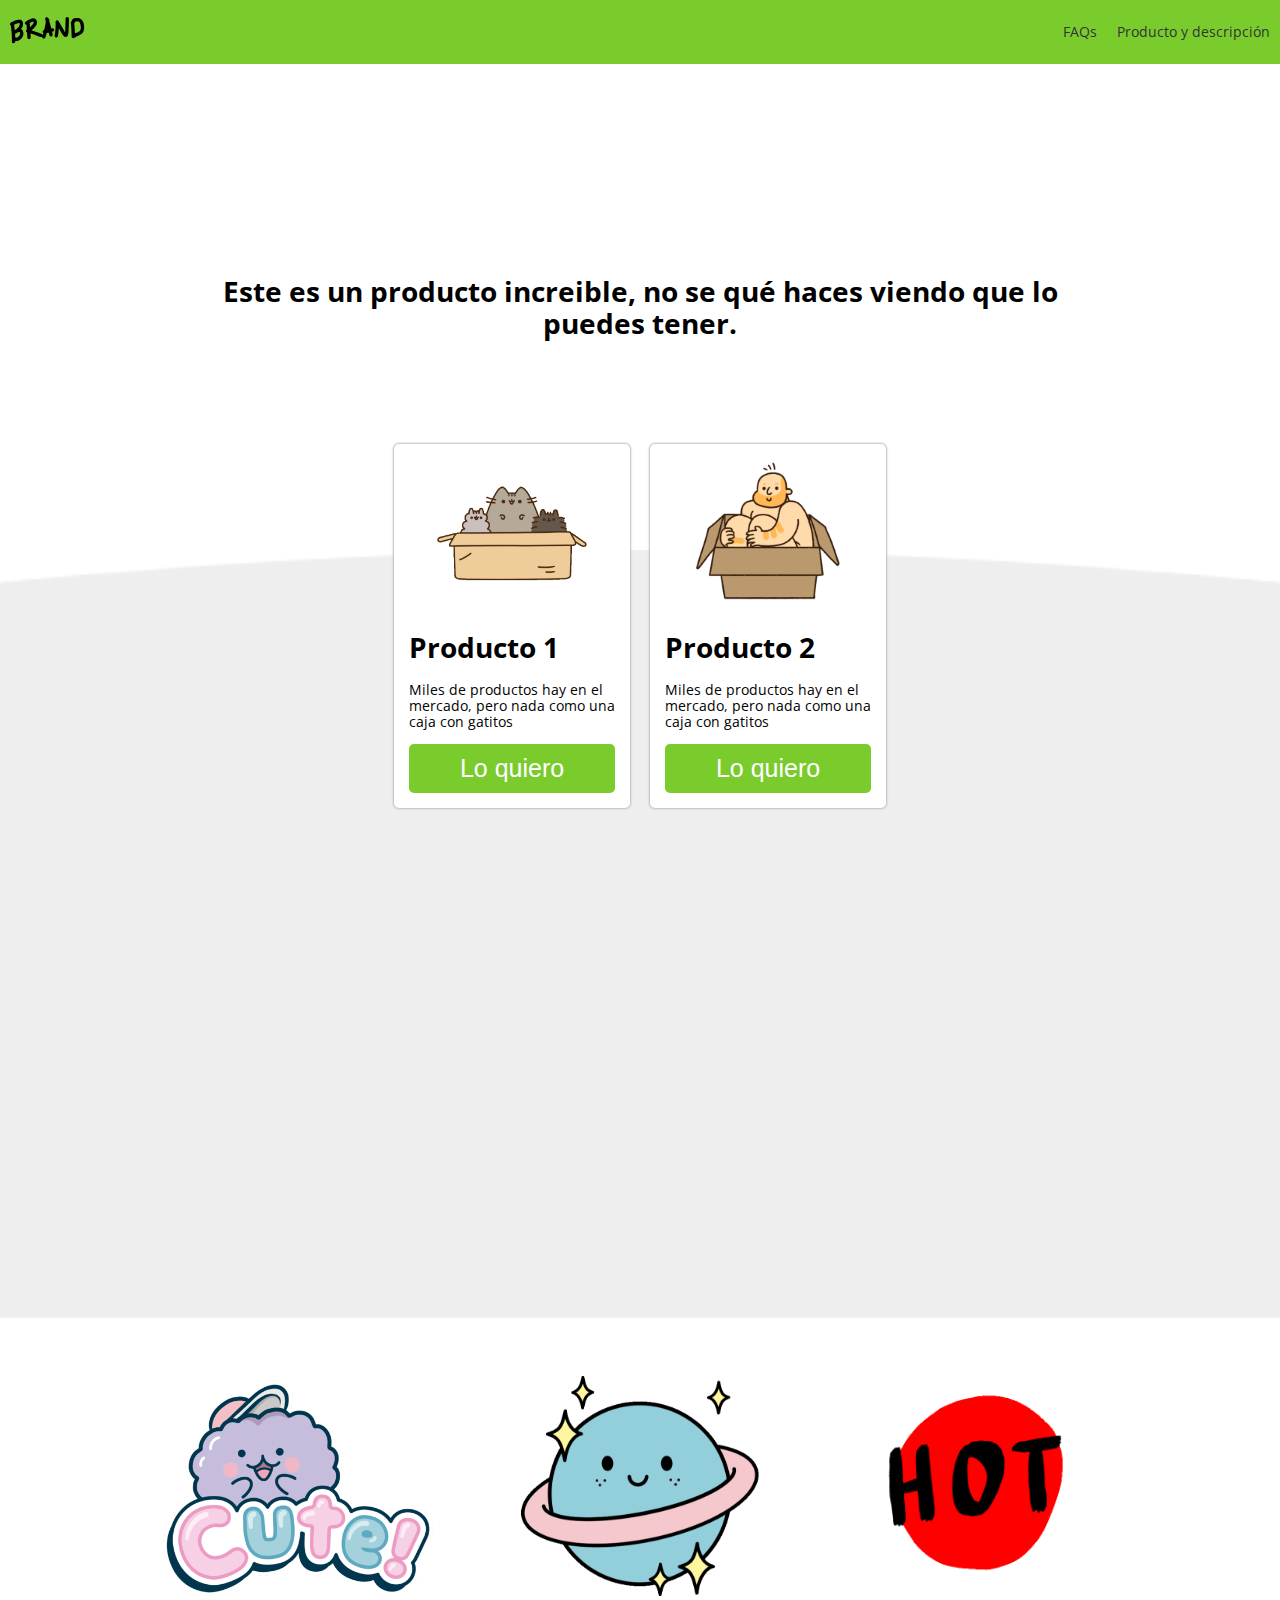
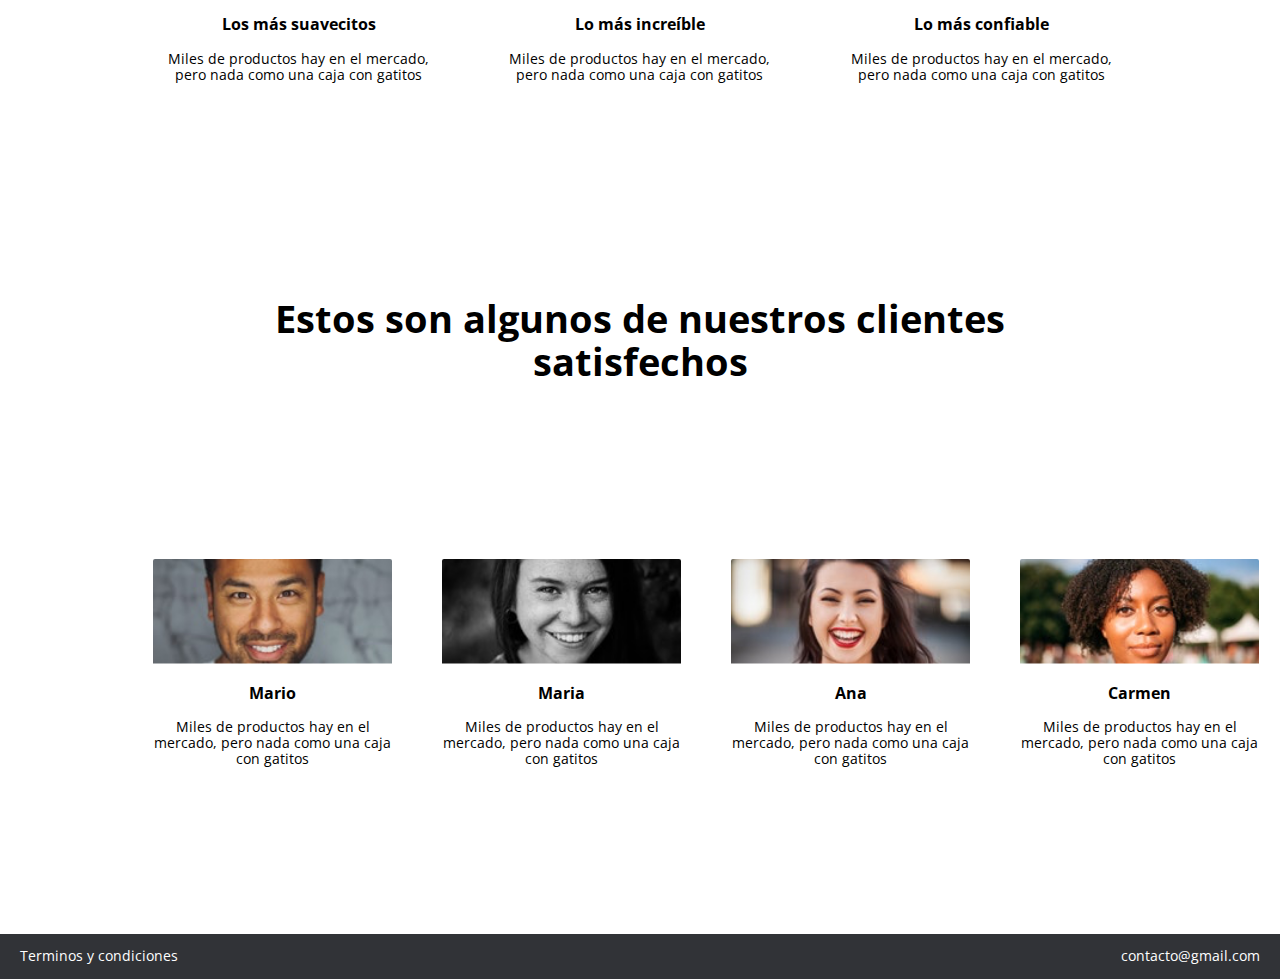
<file: index.html>
<!DOCTYPE html>
<html lang="es">
  <head>
    <meta charset="utf-8">
    <meta name="viewport" content="width=device-width, initial-scale=1.0">
    <meta http-equiv="X-UA-Compatible" content="ie=edge">
    <link rel="stylesheet" href="animation.css">
    <link rel="stylesheet" href="normalize.css">
    <link rel="stylesheet" href="estilos.css">
    <link rel="stylesheet" href="mobile.css">
    <title>Brand</title>
  </head>
  <body>
    <!-- Aquí empieza la navBar -->
    <nav class="fadeInDown">
      <div class="brand_image">
        <img src="imagenes/logo.png" alt="">
      </div>
      <div class="nav_options">
        <ul>
          <li><a href="faqs.html">FAQs</a></li>
          <li><a href="producto.html">Producto y descripción</a></li>
        </ul>
      </div>
    </nav>
    <!-- Aquí empiezan las muestras de Productos -->
    <div class="main_section fadeIn">
      <h1>Este es un producto increible, no se qué haces viendo que lo puedes tener.</h1>
    </div>
    <div class="products">
      <div class="product fadeInUp">
        <div class="content">
             <div class="img_content">
                <img src="imagenes/box2.png" alt="">
             </div>
             <h1>Producto 1</h1>
             <p>Miles de productos hay en el mercado, pero nada como una caja con gatitos</p>
             <a href="venta.html"><button class="main_button">Lo quiero</button></a>
        </div>
      </div>
      <div class="product fadeInUp">
        <div class="content">
             <div class="img_content">
                <img src="imagenes/box1.png" alt="">
             </div>
             <h1>Producto 2</h1>
             <p>Miles de productos hay en el mercado, pero nada como una caja con gatitos</p>
             <a href="venta_2.html"><button class="main_button">Lo quiero</button></a>
        </div>
      </div>
    </div>
    <!-- Aquí empiezan las Caracteristicas de la Página y Productos -->
    <section class="characteristics">
      <div class="characts">
        <div class="charact">
          <div class="charact_content">
               <div class="img_charact">
                  <img src="imagenes/b1.png" alt="">
               </div>
               <h3>Los más suavecitos</h3>
               <p>Miles de productos hay en el mercado, pero nada como una caja con gatitos</p>
          </div>
        </div>
        <div class="charact">
            <div class="charact_content">
                 <div class="img_charact">
                    <img src="imagenes/b2.png" alt="">
                 </div>
                 <h3>Lo más increíble</h3>
                 <p>Miles de productos hay en el mercado, pero nada como una caja con gatitos</p>
            </div>
        </div>
        <div class="charact">
            <div class="charact_content">
                 <div class="img_charact">
                    <img src="imagenes/b3.png" alt="">
                 </div>
                 <h3>Lo más confiable</h3>
                 <p>Miles de productos hay en el mercado, pero nada como una caja con gatitos</p>
            </div>
        </div>
      </div>
    </section>
    <!-- Aquí empiezan los Testimonios -->
    <section class="clients">
      <div class="test_section">
        <h2>Estos son algunos de nuestros clientes satisfechos</h2>
      </div>
      <div class="testimonials">
        <div class="testimony">
          <div class="testimony_content">
               <div class="img_client">
                  <img src="imagenes/p1.png" alt="">
               </div>
               <h3>Mario</h3>
               <p>Miles de productos hay en el mercado, pero nada como una caja con gatitos</p>
          </div>
        </div>
        <div class="testimony">
            <div class="testimony_content">
                 <div class="img_client">
                    <img src="imagenes/p2.png" alt="">
                 </div>
                 <h3>Maria</h3>
                 <p>Miles de productos hay en el mercado, pero nada como una caja con gatitos</p>
            </div>
        </div>
        <div class="testimony">
            <div class="testimony_content">
                 <div class="img_client">
                    <img src="imagenes/p3.png" alt="">
                 </div>
                 <h3>Ana</h3>
                 <p>Miles de productos hay en el mercado, pero nada como una caja con gatitos</p>
            </div>
        </div>
        <div class="testimony">
            <div class="testimony_content">
                 <div class="img_client">
                    <img src="imagenes/p4.png" alt="">
                 </div>
                 <h3>Carmen</h3>
                 <p>Miles de productos hay en el mercado, pero nada como una caja con gatitos</p>
            </div>
        </div>
      </div>
    </section>
    <!-- Aquí empiezan el Footer -->
    <footer>
      <div class="footer_section">
        <p dir="ltr"><a href="#">Terminos y condiciones</a></p>
        <p dir="rtl"><a href="mailto:comtacto@gmail.com">contacto@gmail.com</a></p>
      </div>
    </footer>
  </body>
</html>
</file>
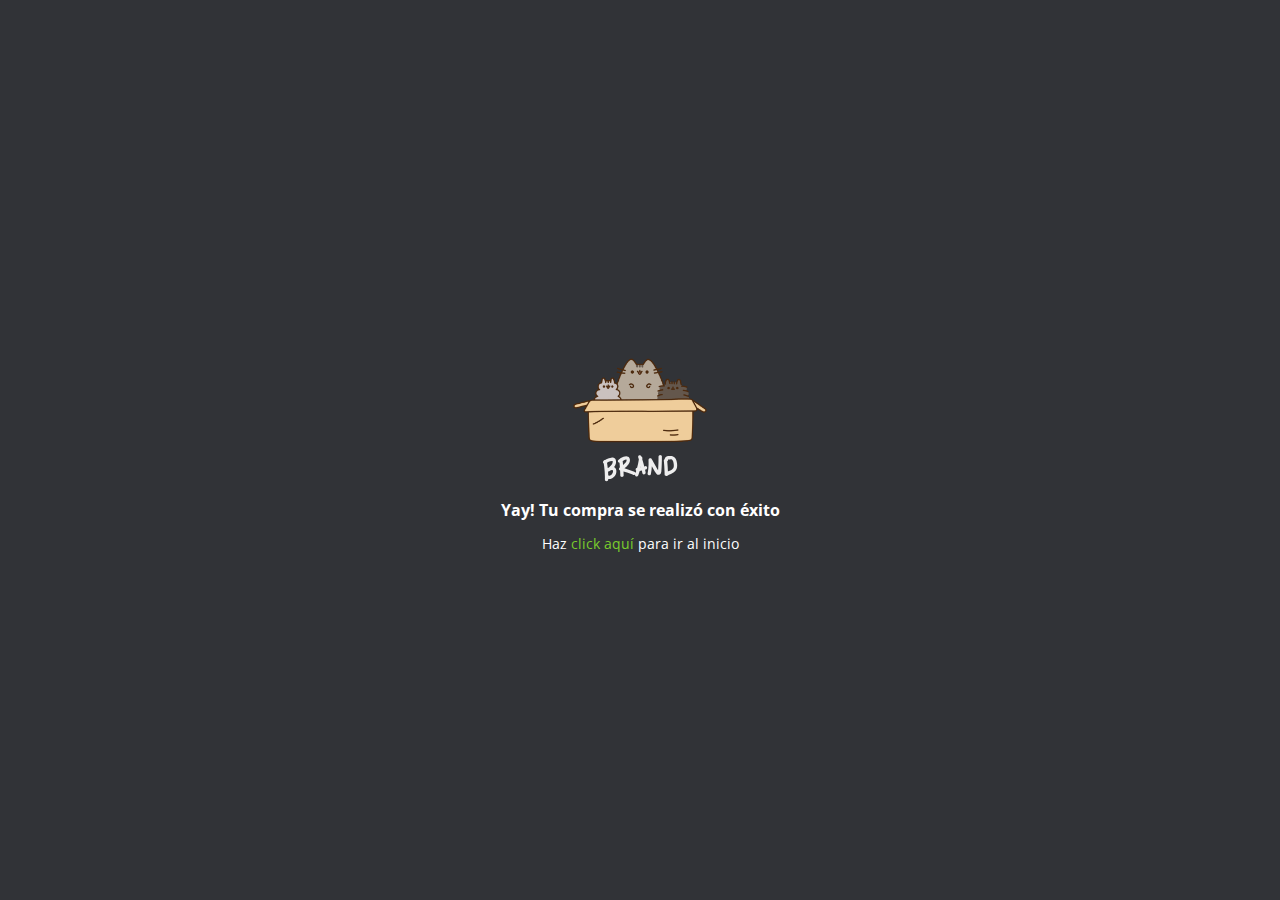
<file: exito.html>
<!DOCTYPE html>
<html lang="es" dir="ltr">
  <head>
    <meta charset="utf-8">
    <meta name="viewport" content="width=device-width, initial-sacle=1.0">
    <meta http-equiv="X-UA-Compatible" content="ie=edge">
    <link rel="stylesheet" href="normalize.css">
    <link rel="stylesheet" href="estilos.css">
    <link rel="stylesheet" href="animation.css">
    <link rel="stylesheet" href="paypal.css">
    <title>Exito</title>
  </head>
  <body>
    <div class="content_paypal">
      <img src="imagenes/box_brand.png" alt="">
      <h3>Yay! Tu compra se realizó con éxito</h3>
      <p>Haz <a href="brand.html">click aquí</a> para ir al inicio</p>
    </div>
  </body>
</html>
</file>
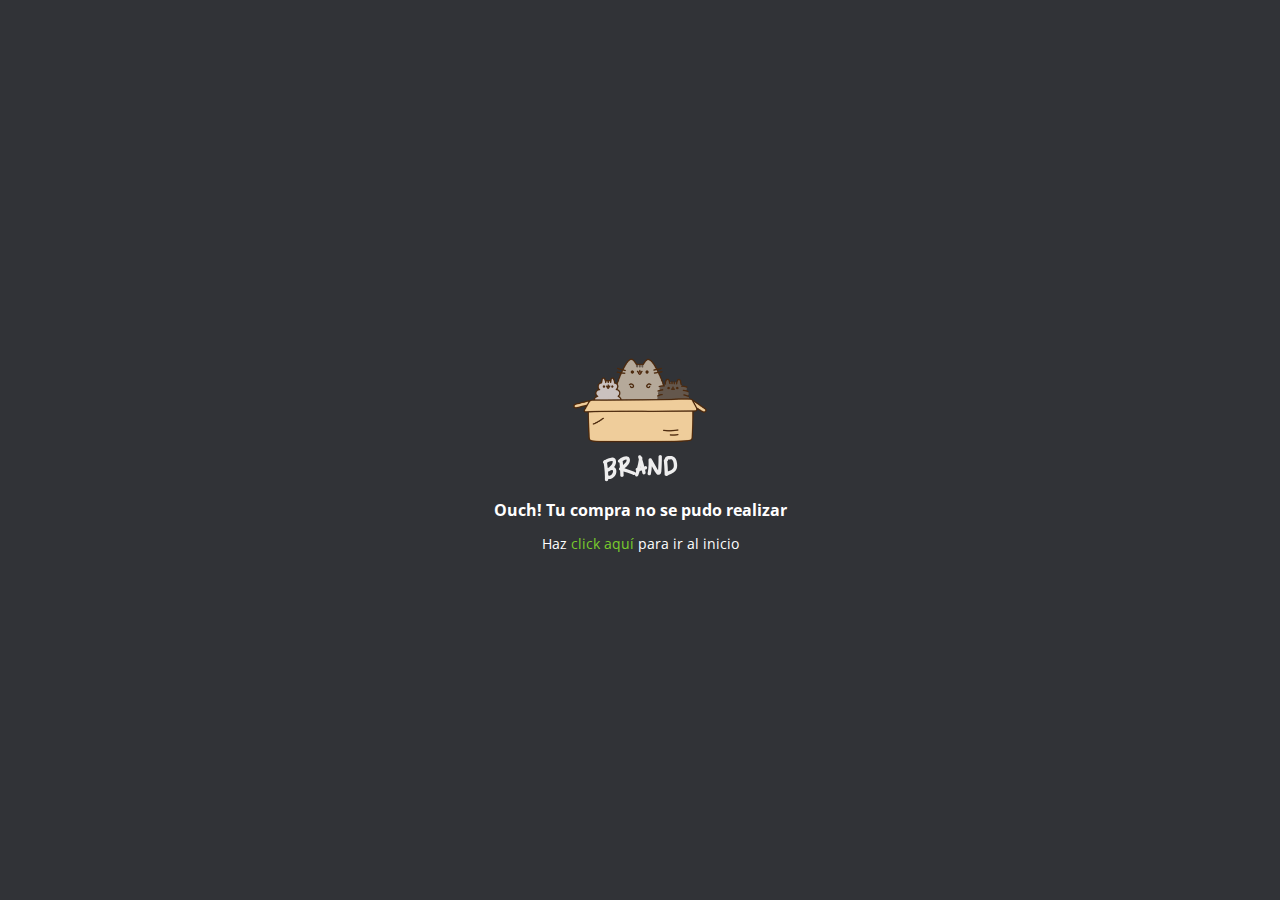
<file: falla.html>
<!DOCTYPE html>
<html lang="es" dir="ltr">
  <head>
    <meta charset="utf-8">
    <meta name="viewport" content="width=device-width, initial-sacle=1.0">
    <meta http-equiv="X-UA-Compatible" content="ie=edge">
    <link rel="stylesheet" href="normalize.css">
    <link rel="stylesheet" href="estilos.css">
    <link rel="stylesheet" href="animation.css">
    <link rel="stylesheet" href="paypal.css">
    <title>Exito</title>
  </head>
  <body>
    <div class="content_paypal">
      <img src="imagenes/box_brand.png" alt="">
      <h3>Ouch! Tu compra no se pudo realizar</h3>
      <p>Haz <a href="brand.html">click aquí</a> para ir al inicio</p>
    </div>
  </body>
</html>
</file>
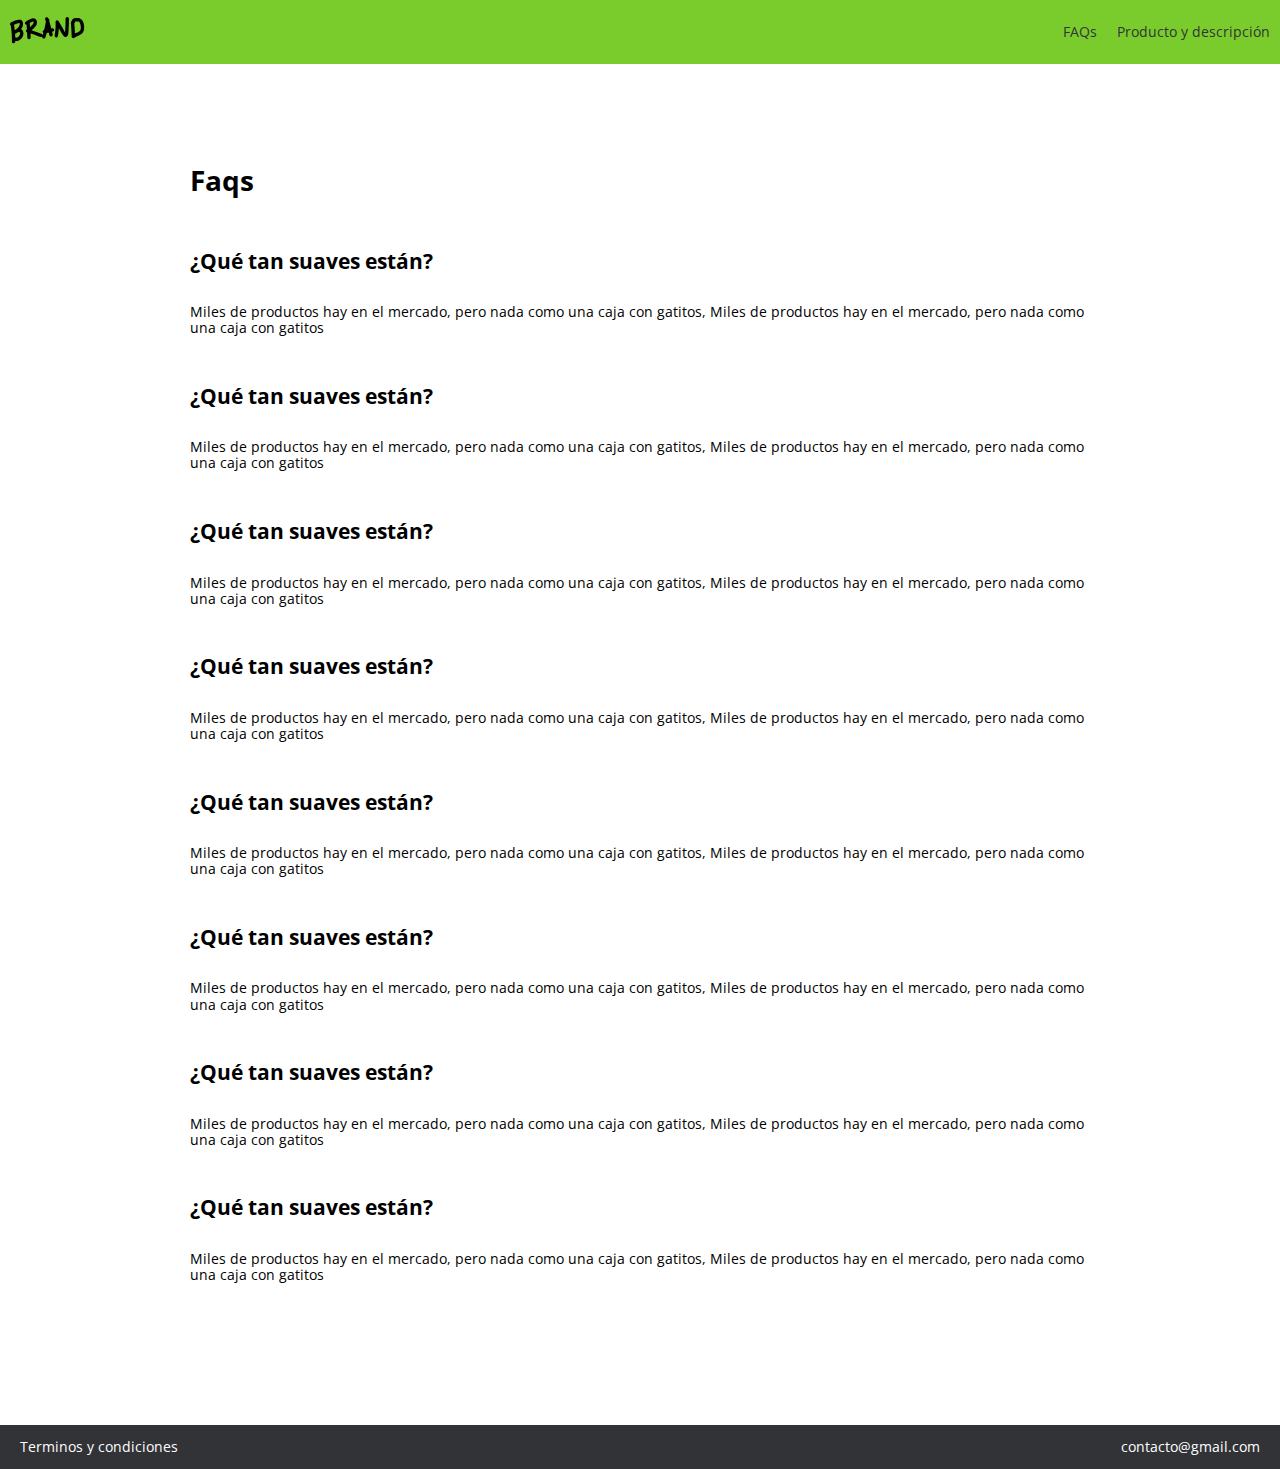
<file: faqs.html>
<!DOCTYPE html>
<html lang="es">
  <head>
    <meta charset="utf-8">
    <meta name="viewport" content="width=device-width, initial-scale=1.0">
    <meta http-equiv="X-UA-Compatible" content="ie=edge">
    <link rel="stylesheet" href="grid.css">
    <link rel="stylesheet" href="animation.css">
    <link rel="stylesheet" href="normalize.css">
    <link rel="stylesheet" href="estilos.css">
    <title>Brand</title>
  </head>
  <body>
    <!-- Aquí empieza la navBar -->
    <nav class="fadeInDown">
      <div class="brand_image">
        <a href="index.html"><img src="imagenes/logo.png" alt=""></a>
      </div>
      <div class="nav_options">
        <ul>
          <li><a href="#">FAQs</a></li>
          <li><a href="producto.html">Producto y descripción</a></li>
        </ul>
      </div>
    </nav>
    <!-- Aquí empiezan los productos -->
    <div class="grids_container">
      <h1 class="fadeIn">Faqs</h1>
      <br>
      <h2>¿Qué tan suaves están?</h2>
      <div class="row">
        <div class="col-12">
          <p>Miles de productos hay en el mercado, pero nada como una caja con gatitos, Miles de productos hay en el mercado, pero nada como una caja con gatitos</p>
        </div>
      </div>
      <br>
      <h2>¿Qué tan suaves están?</h2>
      <div class="row">
        <div class="col-12">
          <p>Miles de productos hay en el mercado, pero nada como una caja con gatitos, Miles de productos hay en el mercado, pero nada como una caja con gatitos</p>
        </div>
      </div>
      <br>
      <h2>¿Qué tan suaves están?</h2>
      <div class="row">
        <div class="col-12">
          <p>Miles de productos hay en el mercado, pero nada como una caja con gatitos, Miles de productos hay en el mercado, pero nada como una caja con gatitos</p>
        </div>
      </div>
      <br>
      <h2>¿Qué tan suaves están?</h2>
      <div class="row">
        <div class="col-12">
          <p>Miles de productos hay en el mercado, pero nada como una caja con gatitos, Miles de productos hay en el mercado, pero nada como una caja con gatitos</p>
        </div>
      </div>
      <br>
      <h2>¿Qué tan suaves están?</h2>
      <div class="row">
        <div class="col-12">
          <p>Miles de productos hay en el mercado, pero nada como una caja con gatitos, Miles de productos hay en el mercado, pero nada como una caja con gatitos</p>
        </div>
      </div>
      <br>
      <h2>¿Qué tan suaves están?</h2>
      <div class="row">
        <div class="col-12">
          <p>Miles de productos hay en el mercado, pero nada como una caja con gatitos, Miles de productos hay en el mercado, pero nada como una caja con gatitos</p>
        </div>
      </div>
      <br>
      <h2>¿Qué tan suaves están?</h2>
      <div class="row">
        <div class="col-12">
          <p>Miles de productos hay en el mercado, pero nada como una caja con gatitos, Miles de productos hay en el mercado, pero nada como una caja con gatitos</p>
        </div>
      </div>
      <br>
      <h2>¿Qué tan suaves están?</h2>
      <div class="row">
        <div class="col-12">
          <p>Miles de productos hay en el mercado, pero nada como una caja con gatitos, Miles de productos hay en el mercado, pero nada como una caja con gatitos</p>
        </div>
      </div>
    </div>
    <!-- Aquí empiezan el Footer -->
    <footer class="footer_content">
      <div class="footer_section">
        <p dir="ltr"><a href="#">Terminos y condiciones</a></p>
        <p dir="rtl"><a href="mailto:contacto@gmail.com">contacto@gmail.com</a></p>
      </div>
    </footer>
  </body>
</html>
</file>
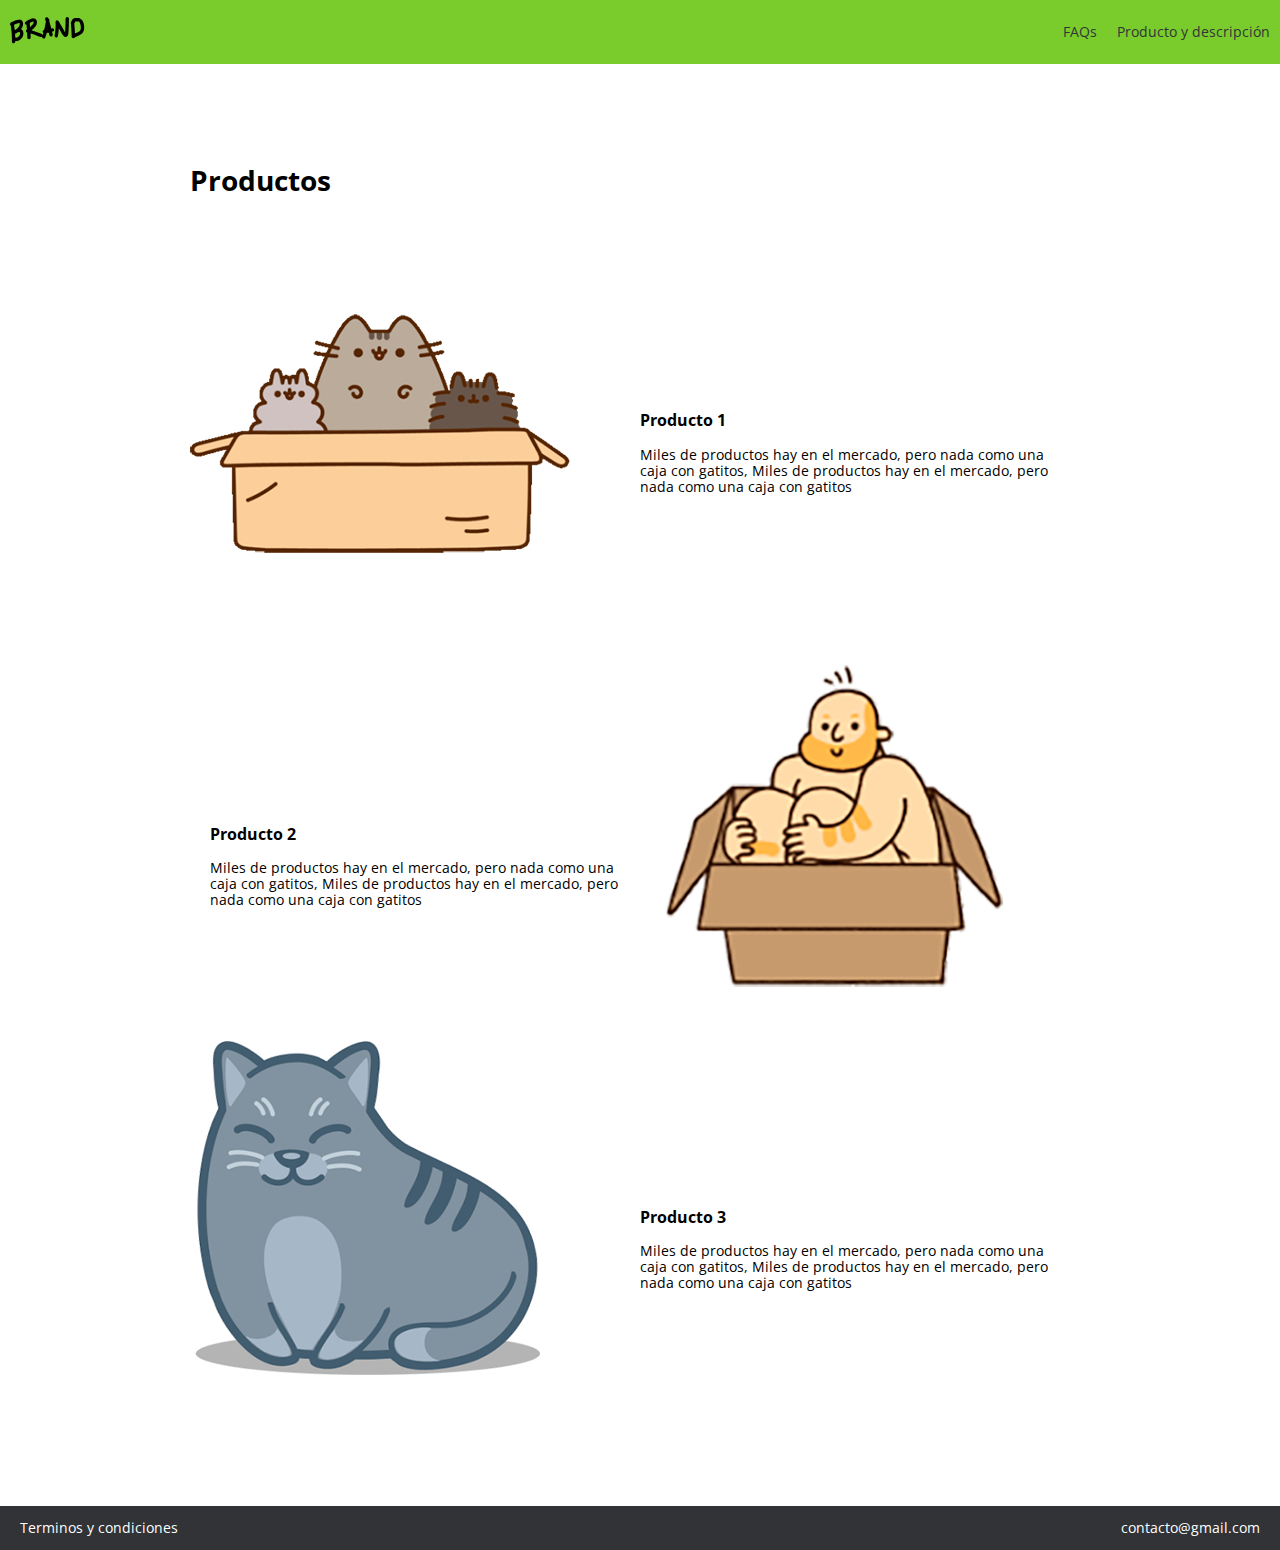
<file: producto.html>
<!DOCTYPE html>
<html lang="es">
  <head>
    <meta charset="utf-8">
    <meta name="viewport" content="width=device-width, initial-scale=1.0">
    <meta http-equiv="X-UA-Compatible" content="ie=edge">
    <link rel="stylesheet" href="grid.css">
    <link rel="stylesheet" href="animation.css">
    <link rel="stylesheet" href="normalize.css">
    <link rel="stylesheet" href="estilos.css">
    <title>Brand</title>
  </head>
  <body>
    <!-- Aquí empieza la navBar -->
    <nav class="fadeInDown">
      <div class="brand_image">
        <a href="index.html"><img src="imagenes/logo.png" alt=""></a>
      </div>
      <div class="nav_options">
        <ul>
          <li><a href="faqs.html">FAQs</a></li>
          <li><a href="#">Producto y descripción</a></li>
        </ul>
      </div>
    </nav>
    <!-- Aquí empiezan los productos -->
    <div class="grids_container">
      <h1 class="fadeIn">Productos</h1>
      <div class="row">
        <div class="col-4">
          <a href="venta.html"><img src="imagenes/ben1.png" alt=""></a>
        </div>
        <div class="col-8">
          <h3>Producto 1</h3>
          <p>Miles de productos hay en el mercado, pero nada como una caja con gatitos, Miles de productos hay en el mercado, pero nada como una caja con gatitos</p>
        </div>
      </div>
      <div class="row">
        <div class="col-8">
          <h3>Producto 2</h3>
          <p>Miles de productos hay en el mercado, pero nada como una caja con gatitos, Miles de productos hay en el mercado, pero nada como una caja con gatitos</p>
        </div>
        <div class="col-4">
          <a href="venta_2.html"><img src="imagenes/ben2.png" alt=""></a>
        </div>
      </div>
      <div class="row">
        <div class="col-4">
          <a href="venta_3.html"><img src="imagenes/ben3.png" alt=""></a>
        </div>
        <div class="col-8">
          <h3>Producto 3</h3>
          <p>Miles de productos hay en el mercado, pero nada como una caja con gatitos, Miles de productos hay en el mercado, pero nada como una caja con gatitos</p>
        </div>
      </div>
    </div>
    <!-- Aquí empiezan el Footer -->
    <footer class="footer_content">
      <div class="footer_section">
        <p dir="ltr"><a href="#">Terminos y condiciones</a></p>
        <p dir="rtl"><a href="mailto:contacto@gmail.com">contacto@gmail.com</a></p>
      </div>
    </footer>
  </body>
</html>
</file>
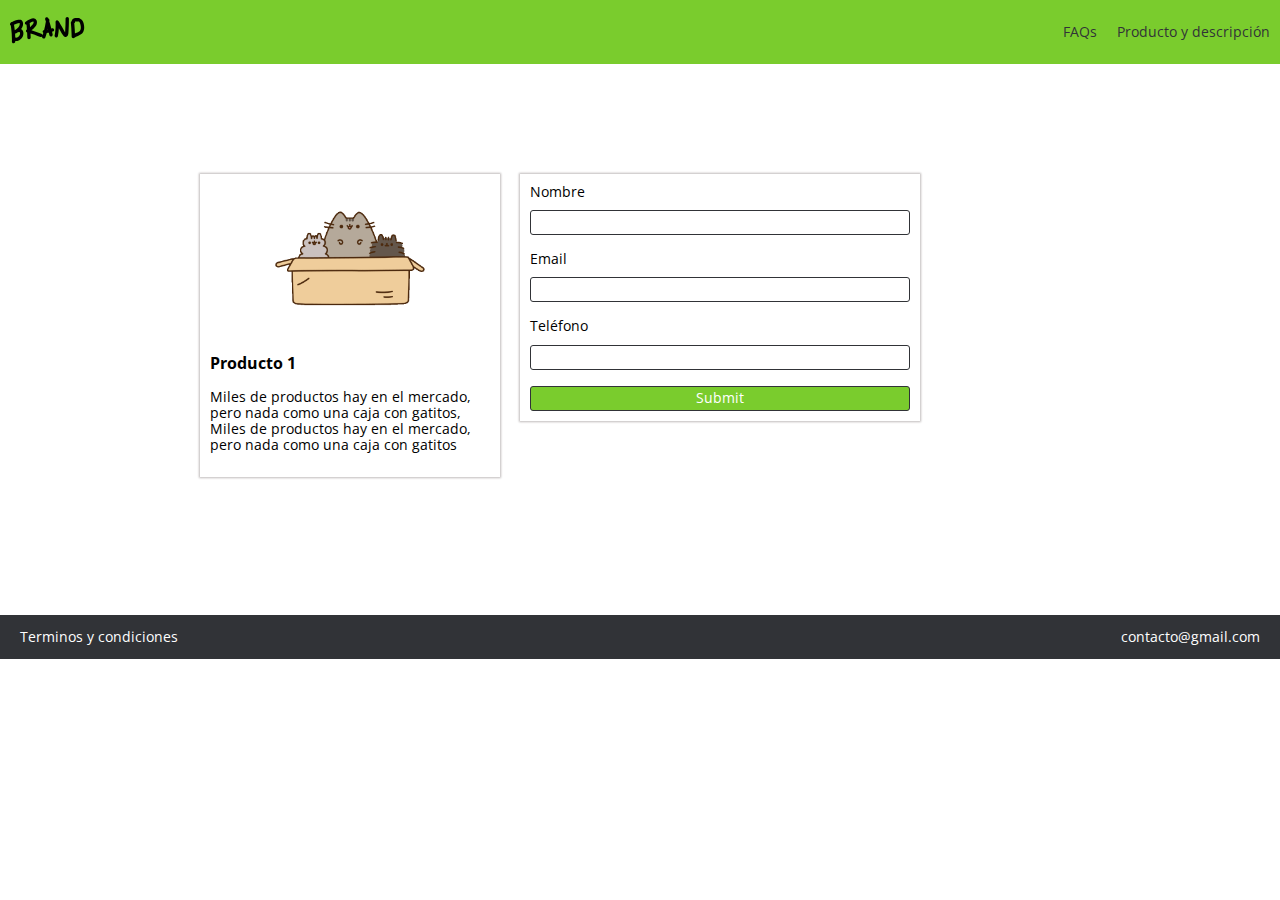
<file: venta.html>
<!DOCTYPE html>
<html lang="es">
  <head>
    <meta charset="utf-8">
    <meta name="viewport" content="width=device-width, initial-scale=1.0">
    <meta http-equiv="X-UA-Compatible" content="ie=edge">
    <link rel="stylesheet" href="grid_venta.css">
    <link rel="stylesheet" href="animation.css">
    <link rel="stylesheet" href="normalize.css">
    <link rel="stylesheet" href="estilos.css">
    <title>Brand</title>
  </head>
  <body>
    <!-- Aquí empieza la navBar -->
    <nav class="fadeInDown">
      <div class="brand_image">
        <a href="index.html"><img src="imagenes/logo.png" alt=""></a>
      </div>
      <div class="nav_options">
        <ul>
          <li><a href="faqs.html">FAQs</a></li>
          <li><a href="producto.html">Producto y descripción</a></li>
        </ul>
      </div>
    </nav>
    <!-- Aquí empieza el Formulario -->
    <div class="container">
      <div class="row">
        <div class="col-4">
          <div class="modulo_pago">
            <div class="modulo_pago_imagenes">
              <img src="imagenes/box2.png" alt="">
            </div>
            <h3>Producto 1</h3>
            <p>Miles de productos hay en el mercado, pero nada como una caja con gatitos, Miles de productos hay en el mercado, pero nada como una caja con gatitos</p>
          </div>
        </div>
        <div class="col-8">
          <div class="modulo_pago">
            <form action="https://www.paypal.com/cgi-bin/webscr?cmd=_s-xclick&hosted_button_id=H4Z25APCSG37U" method="post">
              <label for="name">Nombre</label>
              <br>
              <input type="text" placeholder="" name="name" class="data">
              <br>
              <br>
              <label for="email">Email</label>
              <br>
              <input type="text" placeholder="" name="email" class="data">
              <br>
              <br>
              <label for="phone">Teléfono</label>
              <br>
              <input type="text" placeholder="" name="phone" class="data">
              <br>
              <br>
              <input type="submit" class="main_button_submit" name="submit">
            </form>
          </div>
        </div>
      </div>
    </div>
    <!-- Aquí empiezan el Footer -->
    <footer class="footer_content">
      <div class="footer_section">
        <p dir="ltr"><a href="#">Terminos y condiciones</a></p>
        <p dir="rtl"><a href="mailto:contacto@gmail.com">contacto@gmail.com</a></p>
      </div>
    </footer>
  </body>
</html>
</file>
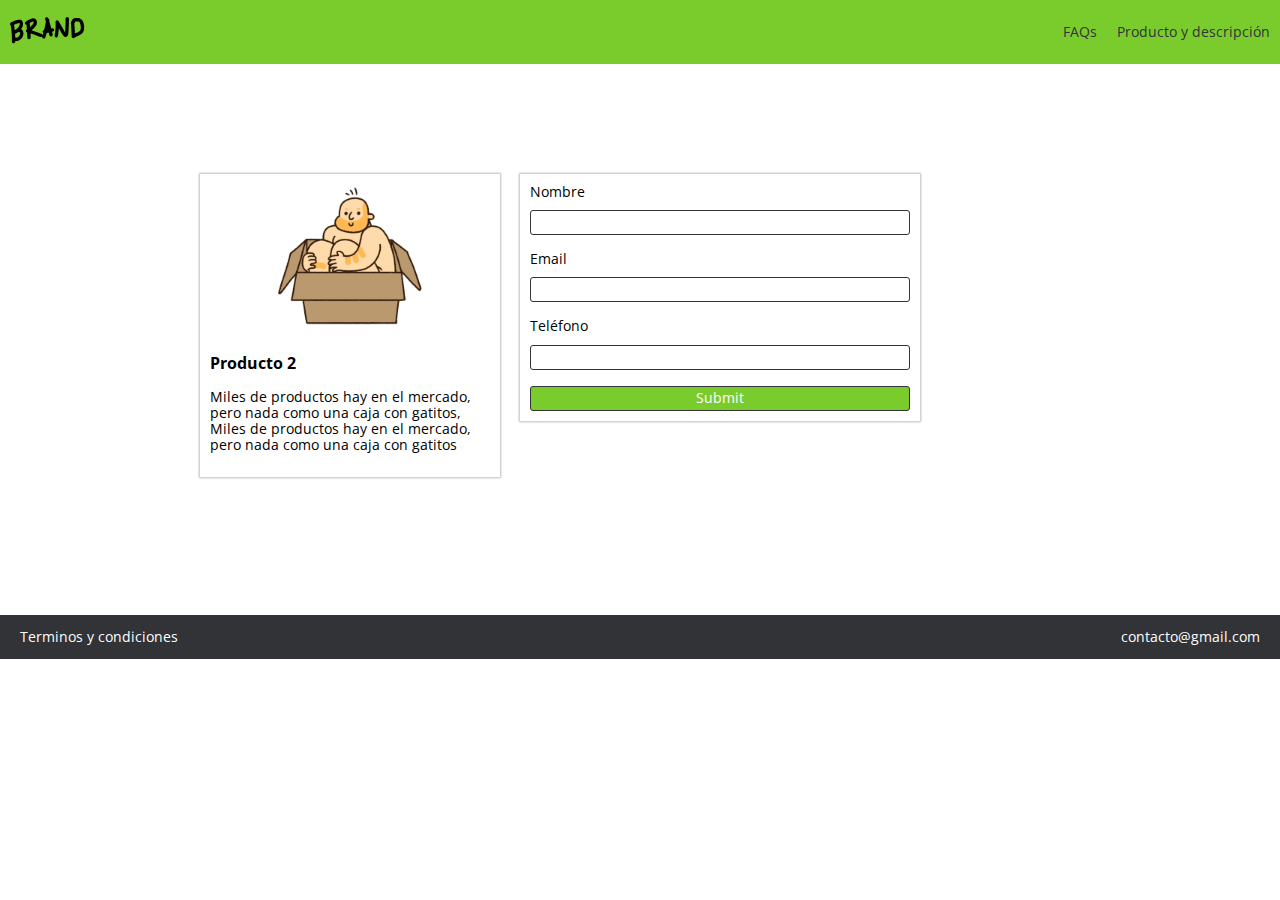
<file: venta_2.html>
<!DOCTYPE html>
<html lang="es">
  <head>
    <meta charset="utf-8">
    <meta name="viewport" content="width=device-width, initial-scale=1.0">
    <meta http-equiv="X-UA-Compatible" content="ie=edge">
    <link rel="stylesheet" href="grid_venta.css">
    <link rel="stylesheet" href="animation.css">
    <link rel="stylesheet" href="normalize.css">
    <link rel="stylesheet" href="estilos.css">
    <title>Brand</title>
  </head>
  <body>
    <!-- Aquí empieza la navBar -->
    <nav class="fadeInDown">
      <div class="brand_image">
        <a href="index.html"><img src="imagenes/logo.png" alt=""></a>
      </div>
      <div class="nav_options">
        <ul>
          <li><a href="faqs.html">FAQs</a></li>
          <li><a href="producto.html">Producto y descripción</a></li>
        </ul>
      </div>
    </nav>
    <!-- Aquí empieza el Formulario -->
    <div class="container">
      <div class="row">
        <div class="col-4">
          <div class="modulo_pago">
            <div class="modulo_pago_imagenes">
              <img src="imagenes/box1.png" alt="">
            </div>
            <h3>Producto 2</h3>
            <p>Miles de productos hay en el mercado, pero nada como una caja con gatitos, Miles de productos hay en el mercado, pero nada como una caja con gatitos</p>
          </div>
        </div>
        <div class="col-8">
          <div class="modulo_pago">
            <form action="https://www.paypal.com/cgi-bin/webscr?cmd=_s-xclick&hosted_button_id=H4Z25APCSG37U" method="post">
              <label for="name">Nombre</label>
              <br>
              <input type="text" placeholder="" name="name" class="data">
              <br>
              <br>
              <label for="email">Email</label>
              <br>
              <input type="text" placeholder="" name="email" class="data">
              <br>
              <br>
              <label for="phone">Teléfono</label>
              <br>
              <input type="text" placeholder="" name="phone" class="data">
              <br>
              <br>
              <input type="submit" class="main_button_submit" name="submit">
            </form>
          </div>
        </div>
      </div>
    </div>
    <!-- Aquí empiezan el Footer -->
    <footer class="footer_content">
      <div class="footer_section">
        <p dir="ltr"><a href="#">Terminos y condiciones</a></p>
        <p dir="rtl"><a href="mailto:contacto@gmail.com">contacto@gmail.com</a></p>
      </div>
    </footer>
  </body>
</html>
</file>
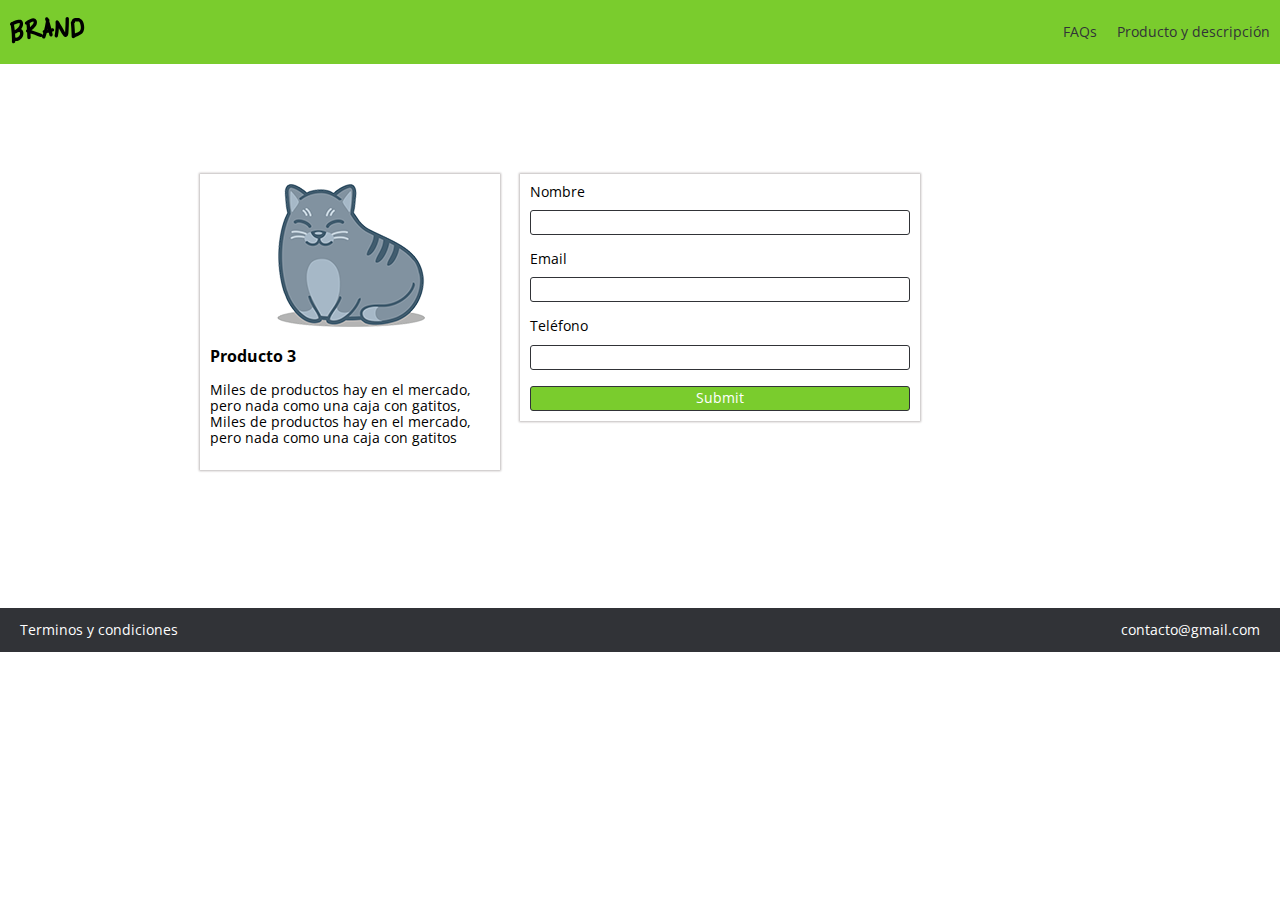
<file: venta_3.html>
<!DOCTYPE html>
<html lang="es">
  <head>
    <meta charset="utf-8">
    <meta name="viewport" content="width=device-width, initial-scale=1.0">
    <meta http-equiv="X-UA-Compatible" content="ie=edge">
    <link rel="stylesheet" href="grid_venta.css">
    <link rel="stylesheet" href="animation.css">
    <link rel="stylesheet" href="normalize.css">
    <link rel="stylesheet" href="estilos.css">
    <title>Brand</title>
  </head>
  <body>
    <!-- Aquí empieza la navBar -->
    <nav class="fadeInDown">
      <div class="brand_image">
        <a href="index.html"><img src="imagenes/logo.png" alt=""></a>
      </div>
      <div class="nav_options">
        <ul>
          <li><a href="faqs.html">FAQs</a></li>
          <li><a href="producto.html">Producto y descripción</a></li>
        </ul>
      </div>
    </nav>
    <!-- Aquí empieza el Formulario -->
    <div class="container">
      <div class="row">
        <div class="col-4">
          <div class="modulo_pago">
            <div class="modulo_pago_imagenes">
              <img src="imagenes/box3.png" alt="">
            </div>
            <h3>Producto 3</h3>
            <p>Miles de productos hay en el mercado, pero nada como una caja con gatitos, Miles de productos hay en el mercado, pero nada como una caja con gatitos</p>
          </div>
        </div>
        <div class="col-8">
          <div class="modulo_pago">
            <form action="https://www.paypal.com/cgi-bin/webscr?cmd=_s-xclick&hosted_button_id=H4Z25APCSG37U" method="post">
              <label for="name">Nombre</label>
              <br>
              <input type="text" placeholder="" name="name" class="data">
              <br>
              <br>
              <label for="email">Email</label>
              <br>
              <input type="text" placeholder="" name="email" class="data">
              <br>
              <br>
              <label for="phone">Teléfono</label>
              <br>
              <input type="text" placeholder="" name="phone" class="data">
              <br>
              <br>
              <input type="submit" class="main_button_submit" name="submit">
            </form>
          </div>
        </div>
      </div>
    </div>
    <!-- Aquí empiezan el Footer -->
    <footer class="footer_content">
      <div class="footer_section">
        <p dir="ltr"><a href="#">Terminos y condiciones</a></p>
        <p dir="rtl"><a href="mailto:contacto@gmail.com">contacto@gmail.com</a></p>
      </div>
    </footer>
  </body>
</html>
</file>
<file: animation.css>
/*
#  ···············_·················__··_·················
#  ··____·_____··(_)___·___··____·_/·/_(_)___··____··_____
#  ·/·__·`/·__·\/·/·__·`__·\/·__·`/·__/·/·__·\/·__·\/·___/
#  /·/_/·/·/·/·/·/·/·/·/·/·/·/_/·/·/_/·/·/_/·/·/·/·(__··)·
#  \__,_/_/·/_/_/_/·/_/·/_/\__,_/\__/_/\____/_/·/_/____/··
#  ·······················································
*/
/* https://daneden.github.io/animate.css/ */

.fadeIn{
-webkit-animation-duration: 4s;
 animation-duration: 4s;
 animation-fill-mode: both;
-webkit-animation-fill-mode: both;
-webkit-animation-name: fadeIn;
 animation-name: fadeIn;
}

@keyframes fadeIn {
  from{
    opacity: 0;
  }
  to{
    opacity: 1;
  }
}

.fadeInDown{
  -webkit-animation-duration: 1s;
   animation-duration: 1s;
   animation-fill-mode: both;
  -webkit-animation-fill-mode: both;
  -webkit-animation-name: fadeInDown;
   animation-name: fadeInDown;
}

@keyframes fadeInDown {
  from{
    opacity: 0;
    -webkit-transform: translate3d(0,-100%,0);
    transform: translate3d(0,-100%,0);
  }
  to{
    opacity: 1;
    -webkit-transform: translate3d(0,0,0);
    transform: translate3d(0,0,0);
  }
}

.fadeInUp{
  -webkit-animation-duration: 1s;
   animation-duration: 1s;
   animation-fill-mode: both;
  -webkit-animation-fill-mode: both;
  -webkit-animation-name: fadeInUp;
   animation-name: fadeInUp;
}

@keyframes fadeInUp {
  from{
    opacity: 0;
    -webkit-transform: translate3d(0,100%,0);
    transform: translate3d(0,100%,0);
  }
  to{
    opacity: 1;
    -webkit-transform: translate3d(0,0,0);
    transform: translate3d(0,0,0);
  }
}
</file>
<file: estilos.css>
/*
#  ·················
#  ··_______________
#  ·/·___/·___/·___/
#  /·/__(__··|__··)·
#  \___/____/____/··
#  ·················
*/
@import url('https://fonts.googleapis.com/css?family=Open+Sans&display=swap');
/* -------------Variables */

:root{
  /* Colores */
--green-color:#7ACC2D;
--green:#5e9e22;
--white-color:white;
--black-color:#313337;
--gray-color:#c1bcbc;
/* Tipografía */
--normal:14px;
/* Espaciado */
--space:10px;
/* Box shadow */
--box:0px 0px 2px 1px #c1bcbc;
}

/* -------------Variables */
html,body{
  padding: 0px;
  margin: 0px;
  font-size: var(--normal);
  font-family: 'Open Sans', sans-serif;
}

label{
  font-size: var(--normal);
}

nav{
  display: flex;
  background-color: var(--green-color);
  padding: var(--space);
  color: var(--white-color);
  justify-content: space-between;
  align-items: center;
}

nav ul{
  display: flex;
}

nav li{
  padding-left: 20px;
  list-style: none;
}

nav li a{
  color: var(--black-color);
  text-decoration: none;
}

nav li a:hover{
  color: var(--white-color);
}

/* ------------------------ Main section */

.main_section{
  padding: 15%;
  text-align: center;
}

.products{
  background-image: url("imagenes/curve.png");
  max-height: 50px;
  background-size: cover;
  background-position: center top;
  padding: 30%;
  display: flex;
}

.product{
  padding: var(--space);
  margin-top: -500px;
}

.product .content{
  background-color: var(--white-color);
  padding: 15px;
  border-radius: 5px;
  box-shadow: var(--box);
}

.img_content{
  text-align: center;
}

.main_button{
  background-color: var(--green-color);
  width: 100%;
  padding: var(--space);
  font-size: 25px;
  color: var(--white-color);
  font-family: Helvetica;
  border: 0px;
  cursor: pointer;
  border-radius: 5px;
}

.main_button:hover{
  color: var(--gray-color);
  background-color: var(--green);
}

/* ------------------------ Charact section */

.characts{
  max-height: 100px;
  background-size: cover;
  background-position: center top;
  padding: 10%;
  display: flex;
}

.charact{
  padding: var(--space);
  margin-top: -100px;
}

.charact .charact_content{
  background-color: var(--white-color);
  text-align: center;
  padding: 20px;
}

.img_charact{
  text-align: center;
}

/* ------------------------ Testimonials section */

.test_section{
  padding: 15%;
  font-size: 25px;
  text-align: center;
}

.testimonials{
  max-height: 100px;
  background-size: cover;
  background-position: center top;
  padding: 10%;
  display: flex;
}

.testimony{
  padding: var(--space);
  margin-top: -200px;
}

.testimony .testimony_content{
  background-color: var(--white-color);
  padding: 15px;
  text-align: center;
}
/* ------------------------ Venta section */

.modulo_pago{
  background-color: var(--white-color);
  box-shadow: var(--box);
  padding: var(--space);
}

.modulo_pago_imagenes{
  text-align: center;
  margin: auto;
}

.modulo_pago input{
  margin-top: var(--space);
  margin: auto;
  width: 100%;
  height: 25px;
  border-radius: 3px;
  border: 1px solid var(--black-color);
  box-sizing: border-box;
}

.modulo_pago .data{
  margin-top: var(--space);
  width: 100%;
  height: 25px;
  border-radius: 3px;
  border: 1px solid var(--black-color);
  box-sizing: border-box;
}

.main_button_submit{
  color: var(--white-color);
  background-color: var(--green-color);
  cursor: pointer;
  text-align: center;
}

.main_button_submit:hover{
  color: var(--gray-color);
  background-color: var(--green);
}

/* ------------------------ Footer section */

.footer_section{
  background-color: #313337;
  color: var(--white-color);
  justify-content: space-between;
  padding-left: 20px;
  padding-right: 20px;
  display: flex;
}

footer p a{
  color: var(--white-color);
  text-decoration: none;
}

footer p a:hover{
  color: var(--gray-color);
}
</file>
<file: mobile.css>
@media (max-width: 1200px) {

.products{
  display: inherit;
  margin-top: -10%;
}
.product{
  max-height: none;
  text-align: center;
  margin: -20%;
  margin-top: -60%;
  padding-top: 70%;
}

.main_section{
  margin-top: -10%;
  padding: 20%;
  font-size: 12px;
}
.characts{
  display: inherit;
  margin-top: 750px;
}
.charact{
  padding-top: 100px;
}
.test_section{
  margin-top: 970px;
  font-size: 14px;
  padding: 15%;
}
.testimonials{
  display: inherit;
  margin-top: -20px;
}
.testimony{
  text-align: center;
  padding-top: 200px;
}
.footer_section{
  margin-top: 970px;
}

}
</file>
<file: paypal.css>
body{
  background-color: var(--black-color);
  text-align: center;
  color: var(--white-color);
  display: flex;
  justify-content: center;
  align-items: center;
  height: 100vh;
}

.content_paypal a{
  color: var(--green-color);
  text-decoration: none;
}
</file>
<file: grid.css>
.grids_container{
  max-width: 900px;
  margin: auto;
  margin-top: 100px;
}

.row{
  display: flex;
}

.col-1{
  width: 8.3333333333%;
}

.col-2{
  width: 16.6666666666%;
}

.col-3{
  width: 24.9999999999%;
}

.col-4{
  width: 33.3333333332%;
}

.col-5{
  width: 41.6666666665%;
}

.col-6{
  width: 49.9999999998%;
}

.col-7{
  width: 58.3333333331‬%;
}

.col-8{
  width: 66.6666666664%;
}

.col-9{
  width: 74.9999999997%;
}

.col-10{
  width: 83.333333333%;
}

.col-11{
  width: 91.6666666663%;
}

.col-12{
  width: 100%;
}

.col-4, .col-8{
  width: 100%;
}

.col-4{
  margin-top: 30px;
}

.col-8{
  margin-top: 160px;
  padding: 20px;
}

.col-4, .col-8{
  max-width: 50%;

}

@media (max-width: 900px) {
  .row{
    display: inherit;
    text-align: center;
  }
}

.footer_content{
  margin-top: 10%;
}
/* container>row>column */
</file>
<file: grid_venta.css>
.container{
  max-width: 900px;
  margin: auto;
  margin-top: 100px;
}

.row{
  display: flex;
}

.col-1{
  width: 8.3333333333%;
}

.col-2{
  width: 16.6666666666%;
}

.col-3{
  width: 24.9999999999%;
}

.col-4{
  width: 33.3333333332%;
}

.col-5{
  width: 41.6666666665%;
}

.col-6{
  width: 49.9999999998%;
}

.col-7{
  width: 58.3333333331‬%;
}

.col-8{
  width: 66.6666666664%;
}

.col-9{
  width: 74.9999999997%;
}

.col-10{
  width: 83.333333333%;
}

.col-11{
  width: 91.6666666663%;
}

.col-12{
  width: 100%;
}

.col-1, .col-2, .col-3, .col-4, .col-5, .col-6, .col-7, .col-8, .col-9, .col-10, .col-11, .col-12{
  padding: 10px;
}

.col-8{
  max-width: 400px;
}

@media (max-width: 900px) {
  .row{
    display: inherit;
    text-align: center;
  }
}

.footer_content{
  margin-top: 10%;
}
/* container>row>column */
</file>
